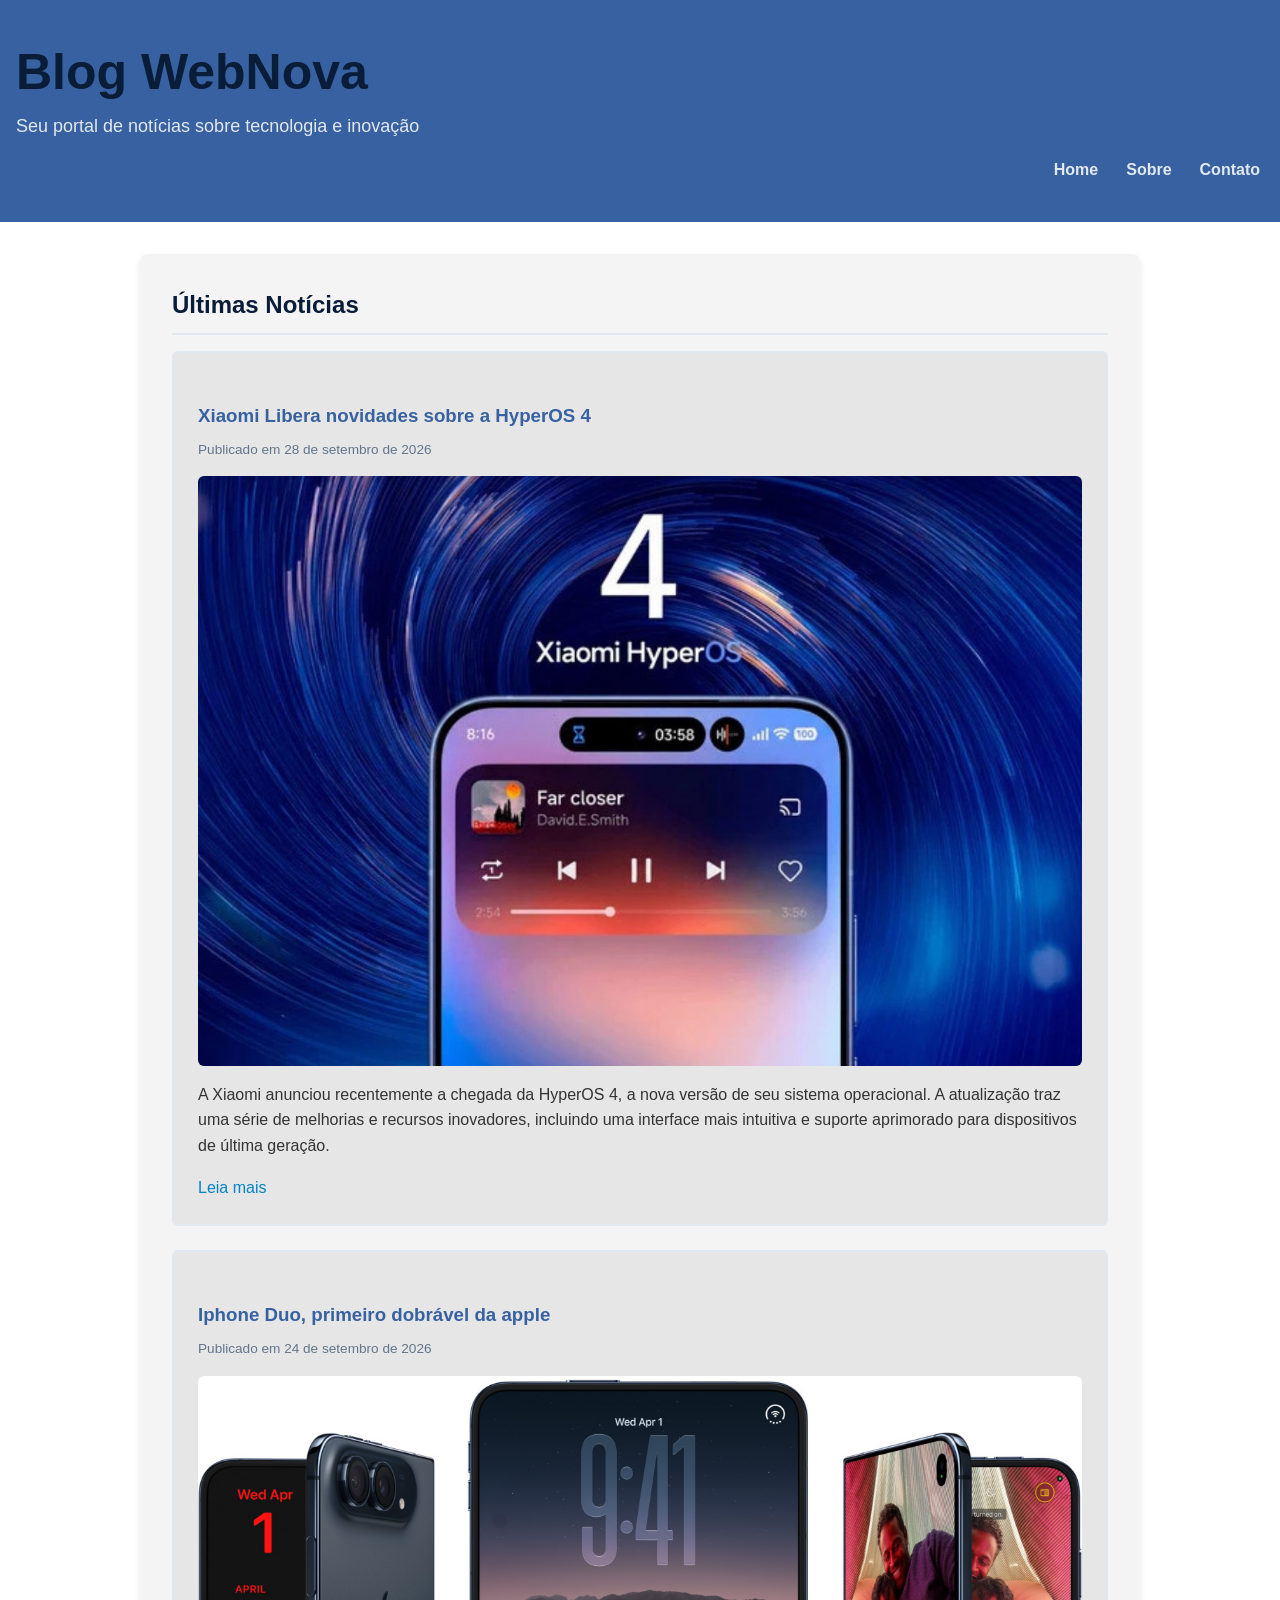
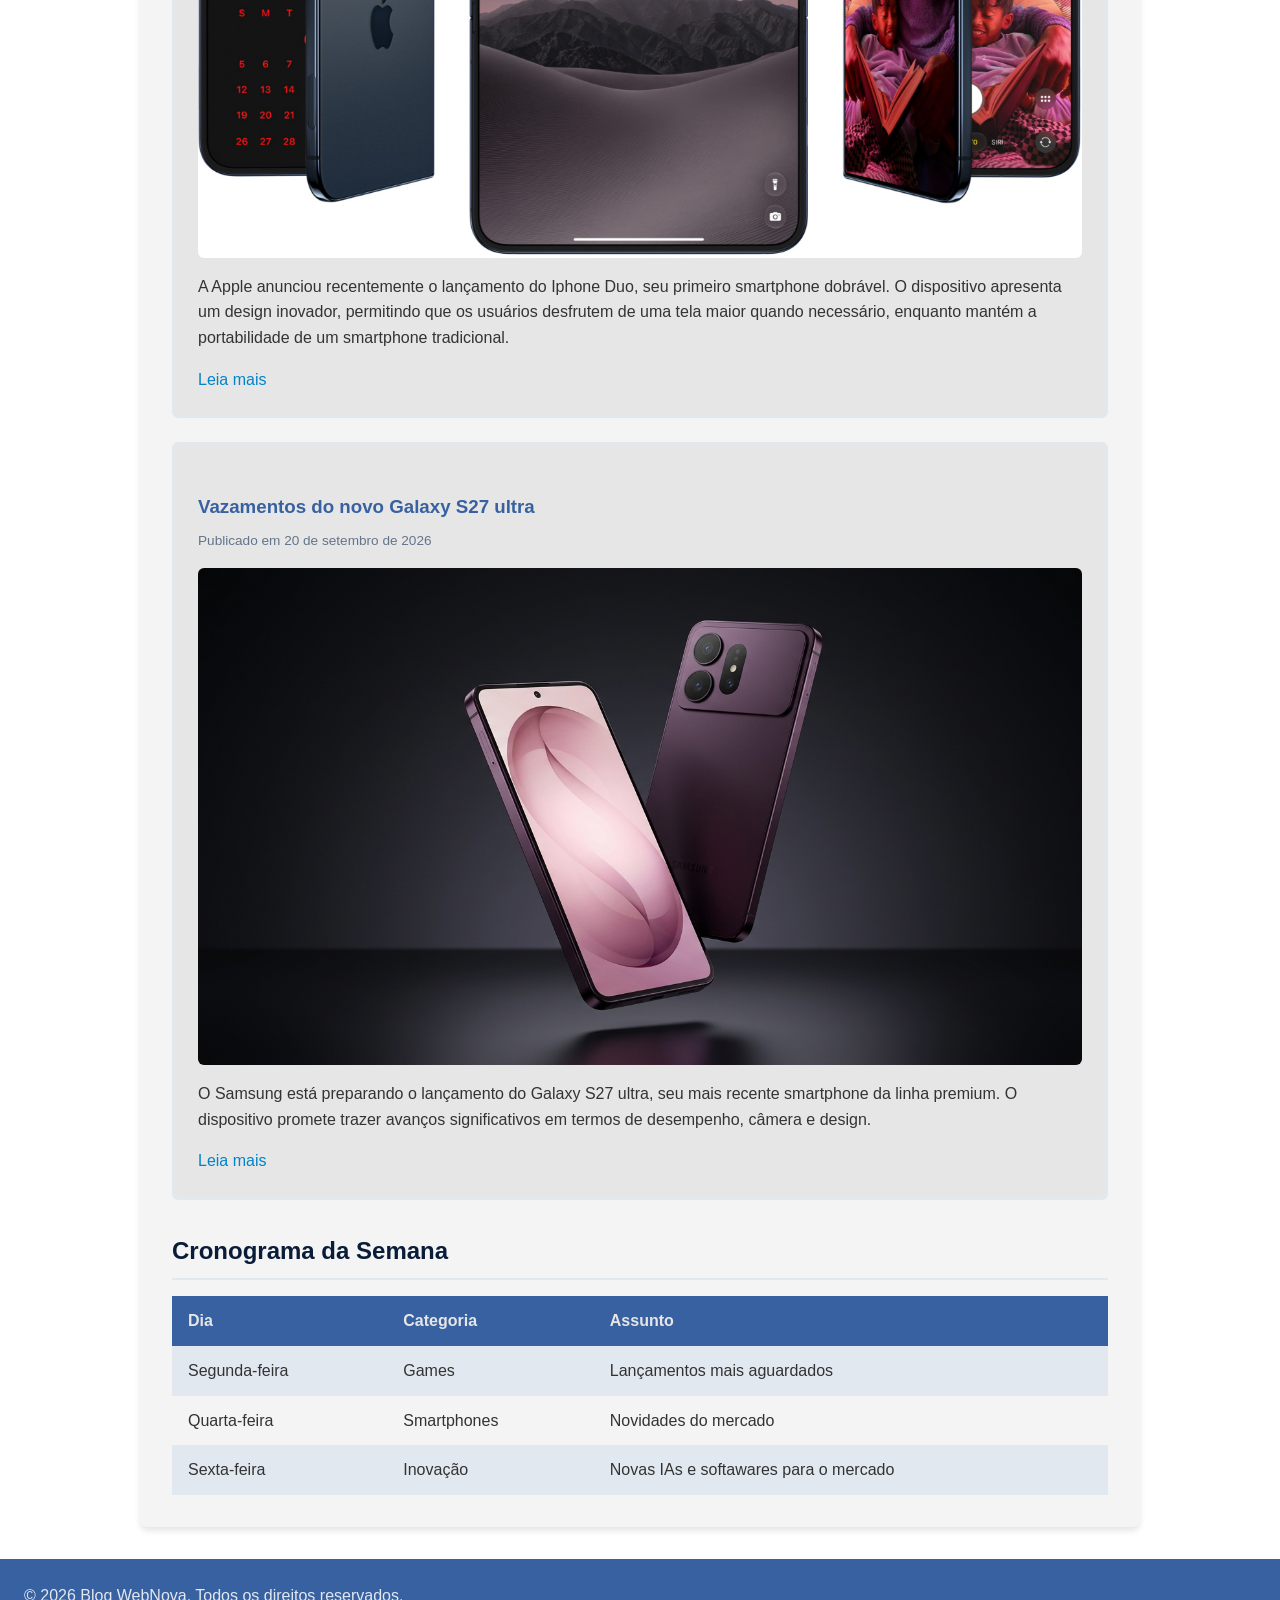
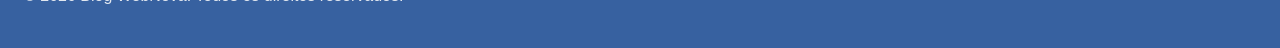
<file: index.html>
<!--
Descricao: Projeto Nova Web - Situação de aprendizagem 1
nome_arquivo: index.html
nome_exercicio: Projeto Nova Web - Situação de aprendizagem 1
nome_aluno: Vítor Oliveira Alves
email_aluno: vitor.alves19@aluno.cps.sp.gov.br
turma: A1129-N-D.S.M.-312-20262
-->
<!DOCTYPE html>
<html lang="pt-BR">
<head>
    <meta charset="UTF-8">
    <meta name="viewport" content="width=device-width, initial-scale=1.0">
    <title>Blog WebNova | Home</title>

    <link rel="stylesheet" href="static/css/styles.css">

</head>
<body>

    <!-- Cabeçalho do site -->
    <header>
        <h1>Blog WebNova</h1>
        <p>Seu portal de notícias sobre tecnologia e inovação</p>

        <!-- Menu de navegação -->
        <nav>
            <ul>
                <li><a href="index.html">Home</a></li>
                <li><a href="sobre.html">Sobre</a></li>
                <li><a href="contato.html">Contato</a></li>
            </ul>
        </nav>
    </header>

    <!-- Conteúdo principal do site -->
    <main>
        <!-- Seção de posts do blog -->
        <section class="posts-container">
            <h2>Últimas Notícias</h2>

            <!-- Post 1 -->
             <article class="card-post">
                <h3>Xiaomi Libera novidades sobre a HyperOS 4</h3>
                <p class="data-post">Publicado em 28 de setembro de 2026</p>
                <img src="static/images/xiaomi-hyperos-4.jpeg" alt="Imagem de apresentação HyperOS 4 com nova hyperisland">
                <p>A Xiaomi anunciou recentemente a chegada da HyperOS 4, a nova versão de seu sistema operacional. A atualização traz uma série de melhorias e recursos inovadores, incluindo uma interface mais intuitiva e suporte aprimorado para dispositivos de última geração.</p>
                <a href="#">Leia mais</a>
             </article>
             
            <!-- Post 2 -->
             <article class="card-post">
                <h3>Iphone Duo, primeiro dobrável da apple</h3>
                <p class="data-post">Publicado em 24 de setembro de 2026</p>
                <img src="static/images/iphone-duo.jpg" alt="Iphone Duo, primeiro dobrável da apple">
                <p>A Apple anunciou recentemente o lançamento do Iphone Duo, seu primeiro smartphone dobrável. O dispositivo apresenta um design inovador, permitindo que os usuários desfrutem de uma tela maior quando necessário, enquanto mantém a portabilidade de um smartphone tradicional.</p>
                <a href="#">Leia mais</a>
             </article>
            
            <!-- Post 3 -->
             <article class="card-post">
                <h3>Vazamentos do novo Galaxy S27 ultra</h3>
                <p class="data-post">Publicado em 20 de setembro de 2026</p>
                <img src="static/images/vazamento-s27ultra.jpg" alt="Vazamento do novo Galaxy S27 ultra">
                <p>O Samsung está preparando o lançamento do Galaxy S27 ultra, seu mais recente smartphone da linha premium. O dispositivo promete trazer avanços significativos em termos de desempenho, câmera e design.</p>
                <a href="#">Leia mais</a>
             </article>
        </section>

        <!-- Seção de programação da semana--> 
         <section class="programacao-semanal">
            <h2>Cronograma da Semana</h2>
            <table>
                <tr>
                    <th>Dia</th>
                    <th>Categoria</th>
                    <th>Assunto</th>
                </tr>
                <tr>
                    <td>Segunda-feira</td>
                    <td>Games</td>
                    <td>Lançamentos mais aguardados</td>
                </tr>

                <tr>
                    <td>Quarta-feira</td>
                    <td>Smartphones</td>
                    <td>Novidades do mercado</td>
                </tr>

                <tr>
                    <td>Sexta-feira</td>
                    <td>Inovação</td>
                    <td>Novas IAs e softawares para o mercado</td>
                </tr>
            </table>
        </section>
    </main>

    <!-- Rodapé do site -->
    <footer>
        <p>&copy; 2026 Blog WebNova. Todos os direitos reservados.</p>
    </footer>
    
</body>
</html>
</file>
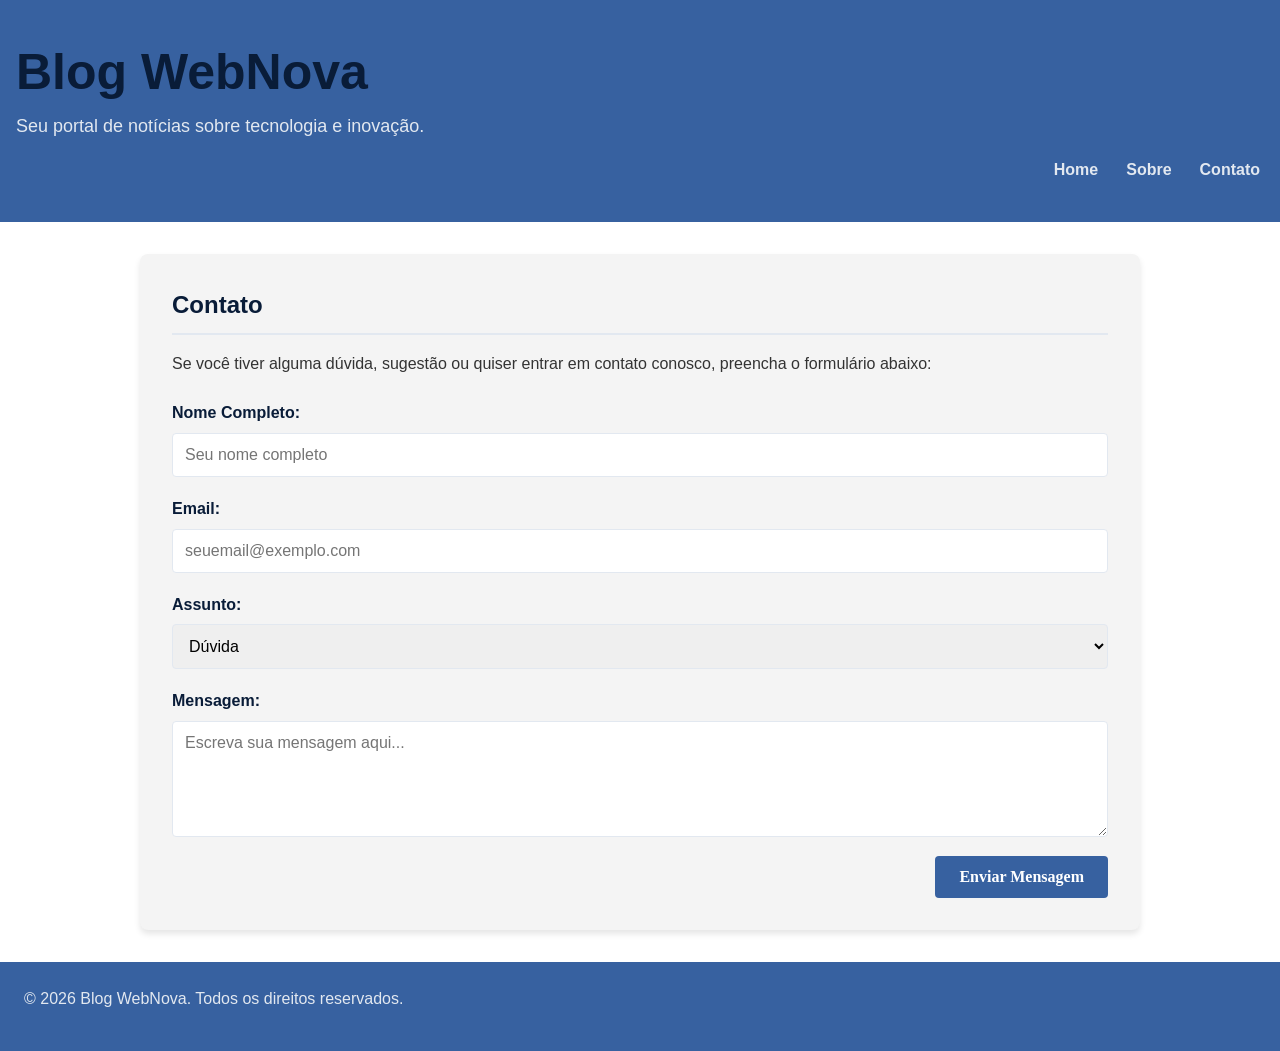
<file: contato.html>
<!--
Descricao: Projeto Nova Web - Situação de aprendizagem 1
nome_arquivo: index.html
nome_exercicio: Projeto Nova Web - Situação de aprendizagem 1
nome_aluno: Vítor Oliveira Alves
email_aluno: vitor.alves19@aluno.cps.sp.gov.br
turma: A1129-N-D.S.M.-312-20262
-->
<!DOCTYPE html>
<html lang="pt-BR">
<head>
    <meta charset="UTF-8">
    <meta name="viewport" content="width=device-width, initial-scale=1.0">
    <title>Blog WebNova | Contato</title>

    <link rel="stylesheet" href="static/css/styles.css">

</head>
<body>

    <!-- Cabeçalho do site -->
    <header>
        <h1>Blog WebNova</h1>
        <p>Seu portal de notícias sobre tecnologia e inovação.</p>

        <!-- Menu de navegação -->
        <nav>
            <ul>
                <li><a href="index.html">Home</a></li>
                <li><a href="sobre.html">Sobre</a></li>
                <li><a href="contato.html">Contato</a></li>
            </ul>
        </nav>
    </header>

    <main>
        <section class="secao-contato">
            <h2>Contato</h2>
            <p>Se você tiver alguma dúvida, sugestão ou quiser entrar em contato conosco, preencha o formulário abaixo:</p>

            <form action="#" method="POST" class="form-contato">
                <div class="campo">
                    <label for="nome">Nome Completo:</label>
                    <input type="text" id="nome" name="nome" placeholder="Seu nome completo" required>
                </div>

                <div class="campo">
                    <label for="email">Email:</label>
                    <input type="email" id="email" name="email" placeholder="seuemail@exemplo.com" required>
                </div>

                <div class="campo">
                    <label for="assunto">Assunto:</label>
                    <select id="assunto" name="assunto">
                        <option value="duvida">Dúvida</option>
                        <option value="sugestao">Sugestão</option>
                        <option value="reclamacao">Reclamação</option>
                        <option value="outro">Outro</option>
                    </select>
                </div>

                <div class="campo">
                    <label for="mensagem">Mensagem:</label>
                    <textarea id="mensagem" name="mensagem" rows="5" placeholder="Escreva sua mensagem aqui..." required></textarea>
                </div>

                <button type="submit" class="botao-enviar">Enviar Mensagem</button>
            </form>
        </section>
    </main>

    <!-- Rodapé do site -->
    <footer>
        <p>&copy; 2026 Blog WebNova. Todos os direitos reservados.</p>
    </footer>

</body>
</html>
</file>
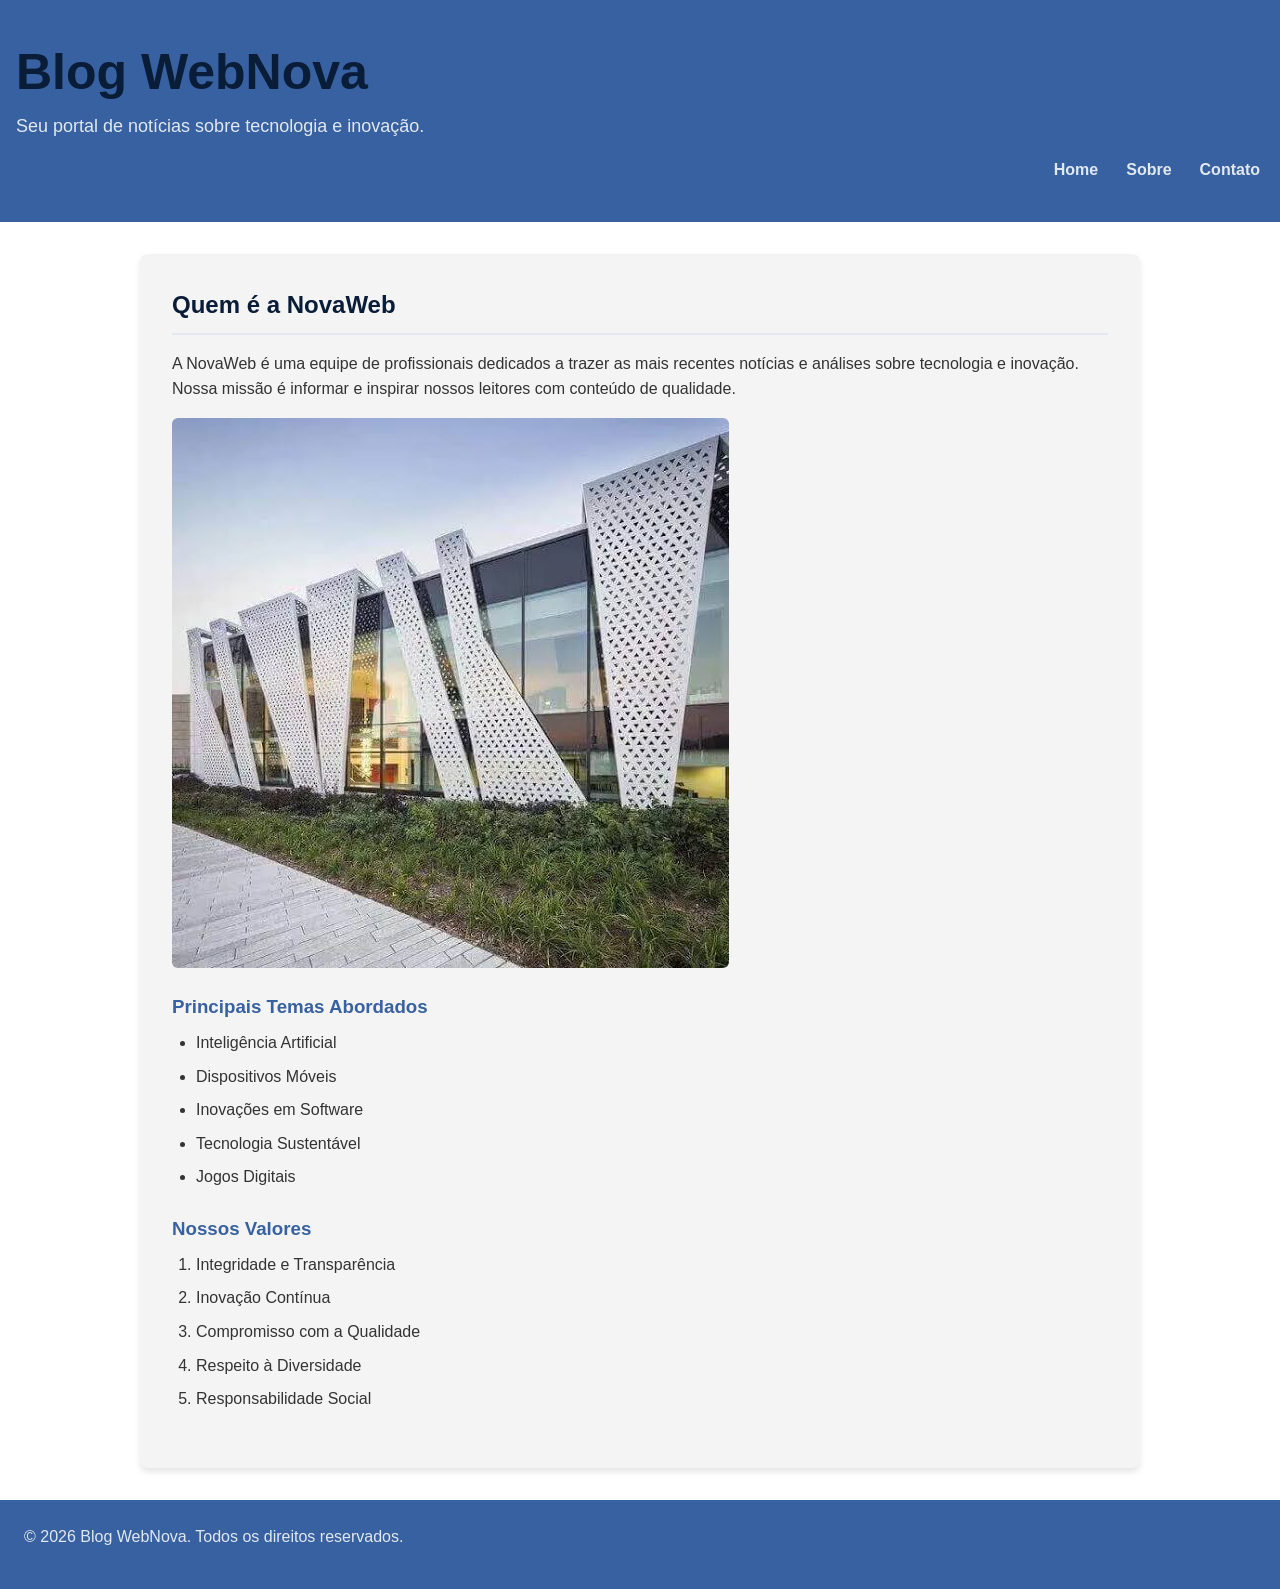
<file: sobre.html>
<!--
Descricao: Projeto Nova Web - Situação de aprendizagem 1
nome_arquivo: index.html
nome_exercicio: Projeto Nova Web - Situação de aprendizagem 1
nome_aluno: Vítor Oliveira Alves
email_aluno: vitor.alves19@aluno.cps.sp.gov.br
turma: A1129-N-D.S.M.-312-20262
-->
<!DOCTYPE html>
<html lang="pt-BR">
<head>
    <meta charset="UTF-8">
    <meta name="viewport" content="width=device-width, initial-scale=1.0">
    <title>Blog WebNova | Sobre</title>

    <link rel="stylesheet" href="static/css/styles.css">

</head>
<body>

    <!-- Cabeçalho do site -->
    <header>
        <h1>Blog WebNova</h1>
        <p>Seu portal de notícias sobre tecnologia e inovação.</p>

        <!-- Menu de navegação -->
        <nav>
            <ul>
                <li><a href="index.html">Home</a></li>
                <li><a href="sobre.html">Sobre</a></li>
                <li><a href="contato.html">Contato</a></li>
            </ul>
        </nav>
    </header>

    <main>
        <section class="sobre-nos">
            <h2>Quem é a NovaWeb</h2>
            <article>
                <p>A NovaWeb é uma equipe de profissionais dedicados a trazer as mais recentes notícias e análises sobre tecnologia e inovação. Nossa missão é informar e inspirar nossos leitores com conteúdo de qualidade.</p>
                <img src="static/images/NovaWeb.jpeg" alt="Sede da empresa em Olímpia-SP">
            </article>
        </section>

        <!-- Seção com listas não ordenadas -->
         <section class="principais-temas">
            <h3>Principais Temas Abordados</h3>
            <ul>
                <li>Inteligência Artificial</li>
                <li>Dispositivos Móveis</li>
                <li>Inovações em Software</li>
                <li>Tecnologia Sustentável</li>
                <li>Jogos Digitais</li>  
            </ul>
        </section>

        <!-- Seção com listas ordenadas -->
         <section class="nossos-valores">
            <h3>Nossos Valores</h3>
            <ol>
                <li>Integridade e Transparência</li>
                <li>Inovação Contínua</li>
                <li>Compromisso com a Qualidade</li>
                <li>Respeito à Diversidade</li>
                <li>Responsabilidade Social</li>
            </ol>
        </section>
    </main>

    <!-- Rodapé do site -->
    <footer>
        <p>&copy; 2026 Blog WebNova. Todos os direitos reservados.</p>
    </footer>

</body>
</html>
</file>
<file: static/css/styles.css>
/*
Descricao: Projeto Nova Web - Situação de aprendizagem 1
nome_arquivo: index.html
nome_exercicio: Projeto Nova Web - Situação de aprendizagem 1
nome_aluno: Vítor Oliveira Alves
email_aluno: vitor.alves19@aluno.cps.sp.gov.br
turma: A1129-N-D.S.M.-312-20262
*/

/* Configurações gerais */

*{
    margin: 0;
    padding: 0;
    box-sizing: border-box;
}

body {
    font-family: Arial, sans-serif;
    line-height: 1.6;
    background-color: #ffffff;
    color: #333333;
    display: flex;
    flex-direction: column;
    min-height: 100vh;
}

header {
    background-color: #3761a0;
    color: #e2e8f0;
    padding: 32px 16px 16px 16px;
    text-align: left;
}

header h1 {
    font-family: 'Arial Black', sans-serif;
    font-size: 50px;
    color: #091c38;
    margin-bottom: 0px;
}

header p {
    font-family: Arial, sans-serif, bold;
    font-size: 18px;
    color: #e2e8f0;
    margin-top: 0px;
}

/* Estilo do menu de navegação */

nav ul{
    list-style: none;
    display: flex;
    justify-content: flex-end;
    gap: 20px;
    flex-wrap: wrap;
}

nav ul li a {
    text-decoration: none;
    color: #e2e8f0;
    font-weight: bold;
    padding: 4px 4px;
    border-radius: 4px;
    transition: background-color 0.3s ease;
}

nav ul li a:hover {
    background-color: #091c38;
    color: #3761a0;
}

/* Estilo do conteúdo principal */

main {
    max-width: 1000px;
    width: 90%;
    margin: 32px auto;
    background-color: #f4f4f4;
    border-radius: 8px;
    box-shadow: 0 4px 6px rgba(0, 0, 0, 0.1);
    flex: 1;
    padding: 32px;
}

h2{
    color: #091c38;
    margin-bottom: 16px;
    border-bottom: 2px solid #e2e8f0;
    padding-bottom: 8px;
}

h3{
    color: #3761a0;
    margin: 24px 0 8px 0;
}

p{
    margin-bottom: 16px;
}

.card-post {
    background-color: #e6e6e6;
    border: 2px solid #e2e8f0;
    border-radius: 6px;
    padding: 24px;
    margin-bottom: 24px;
}

.data-post{
    font-size: 13.6px;
    color: #64748b;
    margin-bottom: 16px;
}

img{
    max-width: 100%;
    height: auto;
    border-radius: 6px;
    margin: 16px 0;
    display: block;
}

/* Todos os Links */

a{
    color: #0284c7;
    text-decoration: none;
    font-weight: 500;
}

a:hover{
    text-decoration: underline;
}

/* Estilizando as listas */

.principais-temas, .nossos-valores{
    margin-top: 24px;
    margin-bottom: 24px;
}

ul, ol{
    margin-left: 24px;
    margin-bottom: 16px;
}

li{
    margin-bottom: 8px;
}

/*Estilizando tabelas*/

.programacao-semanal{
    margin-top: 32px;
}

table{
    width: 100%;
    border-collapse: collapse;
    margin-top: 16px;
}

th, td{
    padding: 12px 16px;
    text-align: left;
}

th{
    background-color: #3761a0;
    color: #e6e6e6;
    font-weight: 600;
}

tr:nth-child(even){
    background-color: #e2e8f0;
}

/*Formulário de contato*/

.form-contato{
    display: flex;
    flex-direction: column;
    gap: 19px;
    margin-top: 24px;
}

.campo{
    display: flex;
    flex-direction: column;
    gap: 7px;
}

label{
    font-weight: 600;
    color: #091c38;
}

input[type="text"],
input[type="email"],
select,
textarea{
    width: 100%;
    padding: 12px;
    border: 1px solid #e2e8f0;
    border-radius: 4px;
    font-family: arial;
    font-size: 16px;
    transition: border-color 0.2s;
}

input[type="text"]:focus,
input[type="email"]:focus,
select:focus,
textarea:focus{
    outline: none;
    border-color: #3761a0;
}

.botao-enviar{
    padding: 12px 24px;
    border: none;
    border-radius: 4px;
    font-family: 'arial black';
    font-size: 16px;
    font-weight: 600;
    cursor: pointer;
    color: white;
    background-color: #3761a0;
    transition: background-color 0.3s;
    align-self: flex-end;
}

.botao-enviar:hover{
    background-color: #091c38;
}

footer{
    background-color:#3761a0;
    color: #e2e8f0;
    text-align: left;
    padding: 24px;
    margin-top: auto;
    font-size: 14;
}
</file>
